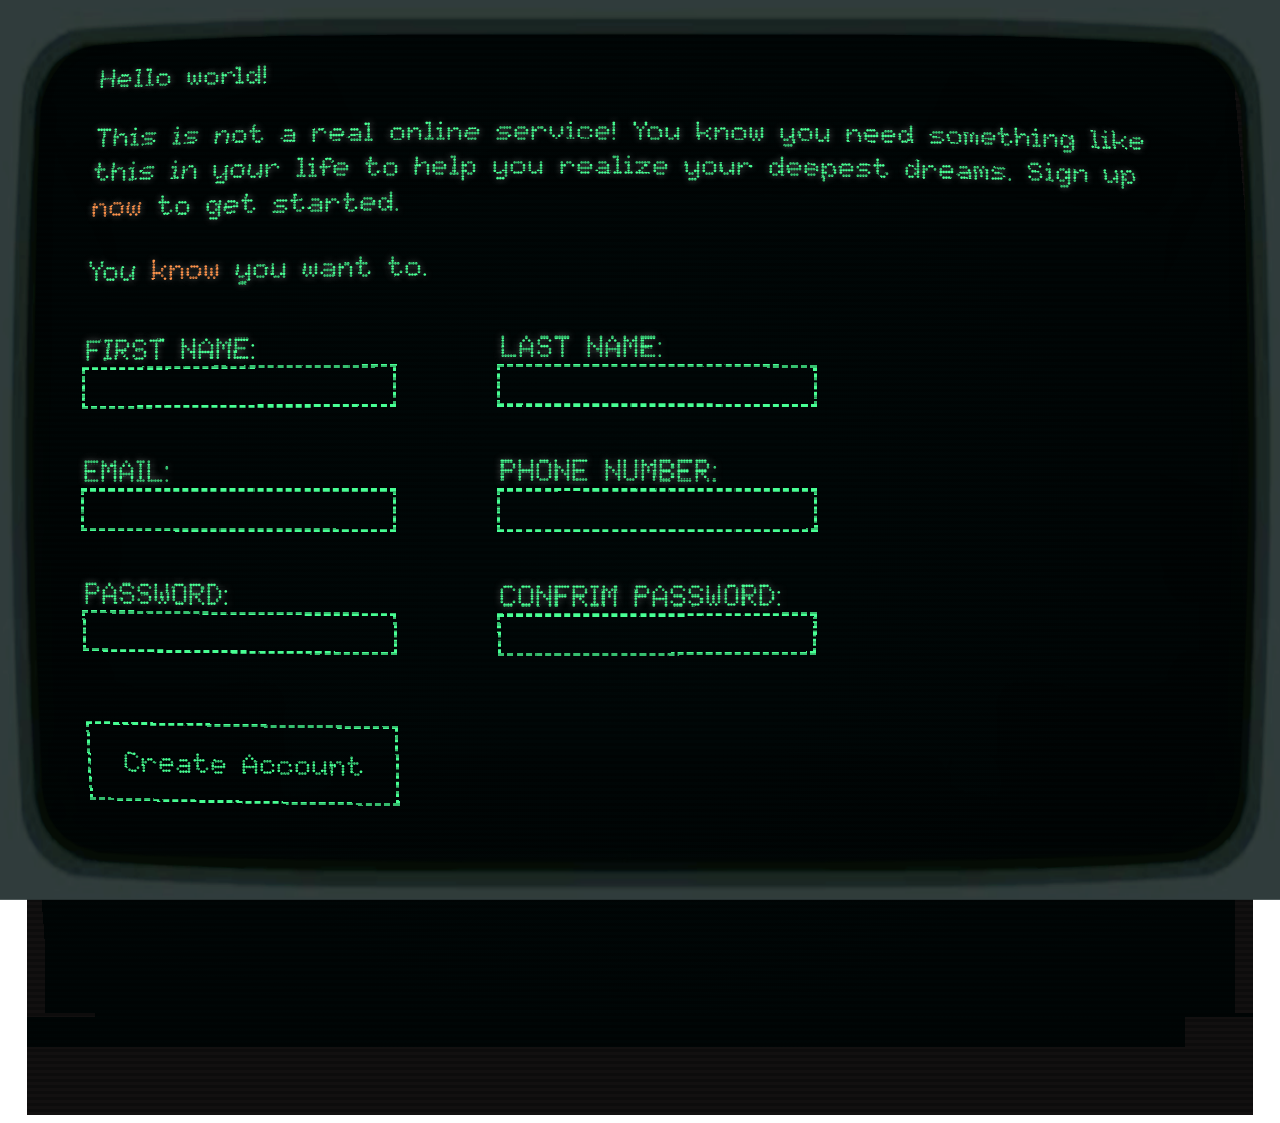
<file: index.html>
<!DOCTYPE html>
<html lang="en">
<head>
  <meta charset="UTF-8">
  <meta name="viewport" content="width=device-width, initial-scale=1.0">
  <title>Sign Up</title>
  <link rel="stylesheet" href="style.css" media="all">
</head>
<body>
  
  <img class="bezel" src="img/crt_green_mask.png">
  
  <div id="screen">
    <div id="scanline"></div>
    <div id="content" class="background" style="height: 89vh; filter: url(#SphereMapTest);">
      <div style="display: none; position: absolute; top:-9999; z-index:0; visibility: hidden;">
        <svg xmlns="" xmlns:xlink="" id="svg-root" width="381" height="166" z-index="-1">
            <defs>
              <filter id="SphereMapTest" filterUnits="objectBoundingBox" x="-0.44" y="-1.44" width="1.75" height="3.75">
                <feImage result="Map" xlink:href="/sphere_wide_1.png" /> <!--svg filter map magic i dont really understand-->
                <feDisplacementMap in="SourceGraphic" in2="map" scale="100" xChannelSelector="R" yChannelSelector="G" />
              </filter>  
            </defs>
        </svg>
      </div>
      
      <div class="scan-wave"></div>
      <div class="container">
        Hello world!
        <p>
          This is not a real online service! You know you need something like this in your life to help you realize your deepest dreams. Sign up <span style="color:#ff944c; animation: pulsate-orng 0.11s ease-in-out infinite alternate">now</span> to get started.
        </p>
        <p>
          You <span style="color:#ff944c; animation: pulsate-orng 0.11s ease-in-out infinite alternate">know</span> you want to.
        </p>
        
        <form action="" method="post">
          <div class="former">
            <div class="formerer">
              <label for="first_name">FIRST NAME:</label>
              <input type="text" id="first_name">
            </div>
            <div class="formerer">
              <label for="last_name">LAST NAME:</label>
              <input type="text" id="last_name">
            </div>        
          </div>        
          <div class="former">
            <div class="formerer">
              <label for="email">EMAIL:</label>
              <input type="text" id="email" oninvalid="this.setCustomValidity(' ')" oninput="setCustomValidity('')" required> <!--hide default browser text since it cant be styled -->
              <span class="popuptext notshow" id="invalid-email">^EMAIL IS REQUIRED</span>
            </div>
            <div class="formerer">
              <label for="phone_num">PHONE NUMBER:</label>
              <input type="text" id="phone_num">
            </div>
          </div>
          <div class="former">
            <div class="formerer">
              <label for="password">PASSWORD:</label>
              <input type="password" id="password" oninvalid="this.setCustomValidity(' ')" oninput="setCustomValidity('')" required>
              <span class="popuptext notshow" id="invalid-pw">^PASSWORD IS REQUIRED</span>
            </div>
            <div class="formerer">
              <label for="password_confirm">CONFRIM PASSWORD:</label>
              <input type="password" id="password_confirm">
              <span class="popuptext notshow" id="invalid-pwcfm">^PASSWORD DOES NOT MATCH</span>
            </div>
          </div>
          <div class="former">
            <button type="submit" id="submit" >Create Account</button>
          </div>
  
        </form>
        
        <p>Already have an account: Y/N? <span style="color:var(--clr-orng3); animation: pulsate-orng 0.11s ease-in-out infinite alternate"><a href="">Log in</a></span></p>
      </div>
    </div>

  </div>
  <script src="script.js"></script>
</body>
</html>
</file>
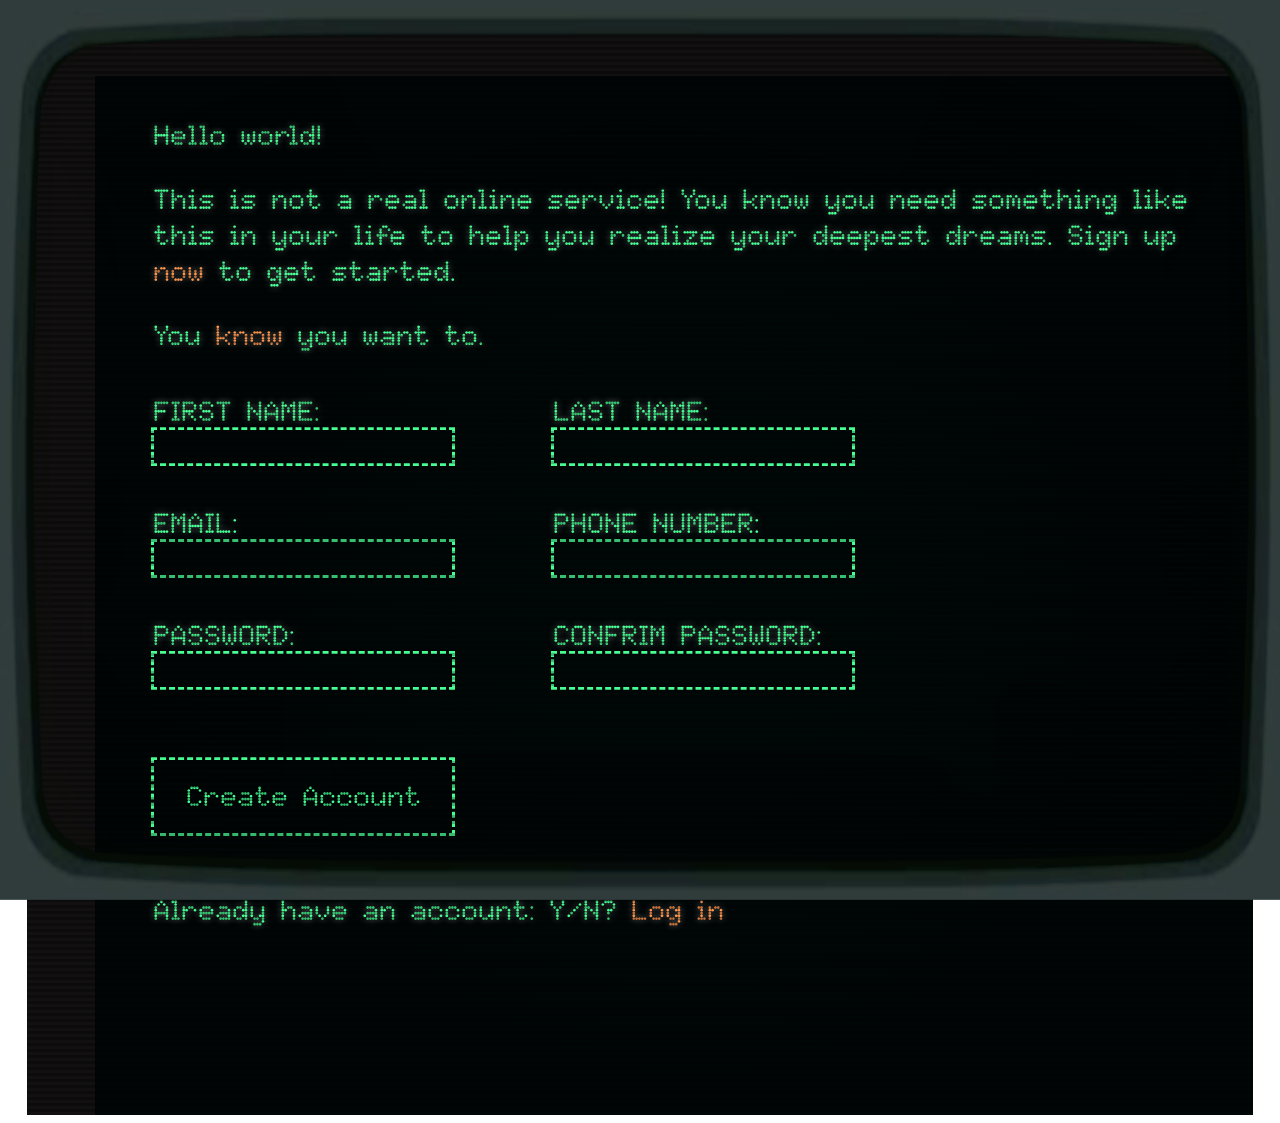
<file: form.html>
<!DOCTYPE html>
<html lang="en">
<head>
  <meta charset="UTF-8">
  <meta name="viewport" content="width=device-width, initial-scale=1.0">
  <title>Sign Up</title>
  <link rel="stylesheet" href="style/crt.css" media="all">
</head>
<body>
  
  <img class="bezel" src="img/crt_green_mask.png">
  
  <div id="screen">
    <div id="scanline"></div>
    <div id="content" class="background" style="height: 89vh; filter: url(#SphereMapTest);">
      <div style="display: none; position: absolute; top:-9999; z-index:0; visibility: hidden;">
        <svg xmlns="" xmlns:xlink="" id="svg-root" width="381" height="166" z-index="-1">
            <defs>
              <filter id="SphereMapTest" filterUnits="objectBoundingBox" x="-0.44" y="-1.44" width="1.75" height="3.75">
                <feImage result="Map" xlink:href="img/sphere_wide_1.png" /> <!--svg filter map magic i dont really understand-->
                <feDisplacementMap in="SourceGraphic" in2="map" scale="100" xChannelSelector="R" yChannelSelector="G" />
              </filter>  
            </defs>
        </svg>
      </div>
      
      <div class="scan-wave"></div>
      <div class="container">
        Hello world!
        <p>
          This is not a real online service! You know you need something like this in your life to help you realize your deepest dreams. Sign up <span style="color:#ff944c; animation: pulsate-orng 0.11s ease-in-out infinite alternate">now</span> to get started.
        </p>
        <p>
          You <span style="color:#ff944c; animation: pulsate-orng 0.11s ease-in-out infinite alternate">know</span> you want to.
        </p>
        
        <form action="" method="post">
          <div class="former">
            <div class="formerer">
              <label for="first_name">FIRST NAME:</label>
              <input type="text" id="first_name">
            </div>
            <div class="formerer">
              <label for="last_name">LAST NAME:</label>
              <input type="text" id="last_name">
            </div>        
          </div>        
          <div class="former">
            <div class="formerer">
              <label for="email">EMAIL:</label>
              <input type="text" id="email" oninvalid="this.setCustomValidity(' ')" oninput="setCustomValidity('')" required> <!--hide default browser text since it cant be styled -->
              <span class="popuptext notshow" id="invalid-email">^EMAIL IS REQUIRED</span>
            </div>
            <div class="formerer">
              <label for="phone_num">PHONE NUMBER:</label>
              <input type="text" id="phone_num">
            </div>
          </div>
          <div class="former">
            <div class="formerer">
              <label for="password">PASSWORD:</label>
              <input type="password" id="password" oninvalid="this.setCustomValidity(' ')" oninput="setCustomValidity('')" required>
              <span class="popuptext notshow" id="invalid-pw">^PASSWORD IS REQUIRED</span>
            </div>
            <div class="formerer">
              <label for="password_confirm">CONFRIM PASSWORD:</label>
              <input type="password" id="password_confirm">
              <span class="popuptext notshow" id="invalid-pwcfm">^PASSWORD DOES NOT MATCH</span>
            </div>
          </div>
          <div class="former">
            <button type="submit" id="submit" >Create Account</button>
          </div>
  
        </form>
        
        <p>Already have an account: Y/N? <span style="color:var(--clr-orng3); animation: pulsate-orng 0.11s ease-in-out infinite alternate"><a href="">Log in</a></span></p>
      </div>
    </div>

  </div>
  <script src="script.js"></script>
</body>
</html>
</file>
<file: style.css>
@font-face{
  font-family: 'dotFont';
  src: url(./MatrixSansPrint-Regular.ttf);
}

:root{
	--clr-grn1: #004416;
	--clr-grn2: #00882d;
	--clr-grn3: #48ff94;

  --clr-orng1: #b23200;
  --clr-orng2: #ff4800;
  --clr-orng3: #ff944c;
}

@keyframes pulsate-grn {
  100% {
    text-shadow:
      0 0 4px var(--clr-grn3),
      0 0 13px var(--clr-grn3),
      0 0 20px var(--clr-grn2),
      0 0 30px var(--clr-grn2),
			0 0 40px var(--clr-grn3),
      0 0 40px var(--clr-grn2),
      0 0 50px var(--clr-grn2);
  }
 0% {
    text-shadow:
      0 0 4px var(--clr-grn3),
      0 0 11px var(--clr-grn3),
      0 0 18px var(--clr-grn2),
      0 0 26px var(--clr-grn2),
			0 0 36px var(--clr-grn3),
      0 0 44px var(--clr-grn2);
  }
}
@keyframes pulsate-orng {
  100% {
    text-shadow:
      0 0 4px var(--clr-orng3),
      0 0 13px var(--clr-orng3),
      0 0 20px var(--clr-orng2),
      0 0 30px var(--clr-orng2),
      0 0 40px var(--clr-orng3),
			0 0 40px var(--clr-orng2),
      0 0 50px var(--clr-orng2);
  }
 0% {
    text-shadow:
      0 0 4px var(--clr-orng3),
      0 0 11px var(--clr-orng3),
      0 0 18px var(--clr-orng2),
      0 0 26px var(--clr-orng2),
			0 0 36px var(--clr-orng2),
      0 0 44px var(--clr-orng2);
  }
}
@keyframes pulsate-grn-Bord {
  100% {
    box-shadow:
			inset 0 0 3px var(--clr-grn3), 0 0 3px var(--clr-grn3),
      inset 0 0 13px var(--clr-grn3), 0 0 13px var(--clr-grn3),
      inset 0 0 20px var(--clr-grn1), 0 0 20px var(--clr-grn1),
      inset 0 0 20px var(--clr-grn1), 0 0 20px var(--clr-grn1),
			inset 0 0 30px var(--clr-grn1), 0 0 30px var(--clr-grn1),
      inset 0 0 40px var(--clr-grn1), 0 0 40px var(--clr-grn1);
  }
 0% {
    box-shadow:
      inset 0 0 3px var(--clr-grn3), 0 0 3px var(--clr-grn3),
      inset 0 0 11px var(--clr-grn3), 0 0 11px var(--clr-grn3),
      inset 0 0 18px var(--clr-grn1), 0 0 18px var(--clr-grn1),
      inset 0 0 16px var(--clr-grn1), 0 0 16px var(--clr-grn1),
			inset 0 0 26px var(--clr-grn1), 0 0 26px var(--clr-grn1),
      inset 0 0 34px var(--clr-grn1), 0 0 34px var(--clr-grn1);
  }
}
@keyframes pulsate-orng-Bord {
  100% {
    box-shadow:
			inset 0 0 3px var(--clr-orng3), 0 0 3px var(--clr-orng3),
      inset 0 0 13px var(--clr-orng3), 0 0 13px var(--clr-orng3),
      inset 0 0 20px var(--clr-orng1), 0 0 20px var(--clr-orng1),
      inset 0 0 20px var(--clr-orng1), 0 0 20px var(--clr-orng1),
			inset 0 0 30px var(--clr-orng1), 0 0 30px var(--clr-orng1),
      inset 0 0 40px var(--clr-orng1), 0 0 40px var(--clr-orng1);
  }
 0% {
    box-shadow:
      inset 0 0 3px var(--clr-orng3), 0 0 3px var(--clr-orng3),
      inset 0 0 11px var(--clr-orng3), 0 0 11px var(--clr-orng3),
      inset 0 0 18px var(--clr-orng1), 0 0 18px var(--clr-orng1),
      inset 0 0 16px var(--clr-orng1), 0 0 16px var(--clr-orng1),
			inset 0 0 26px var(--clr-orng1), 0 0 26px var(--clr-orng1),
      inset 0 0 34px var(--clr-orng1), 0 0 34px var(--clr-orng1);
  }
}
.bezel {
  pointer-events: none;
  overflow: hidden;
  z-index: 9001;
  position: fixed;
  top: 0;
  right: 0;
  bottom: 0;
  left: 0;
  width: 100%;
  height: 100%;
}

a{
  color: inherit;
  text-decoration: none;
  padding-bottom: 1em; /*counter balance the -margin so its still in the same spot*/
  margin-bottom: -1em; /*increase hyperlin hitbox size since its display doesnt match the real location from svg map distortion*/
  pointer-events: auto;
}
body{
	overflow: hidden;
  font-family: 'dotFont';
	font-weight:normal;
	font-style:normal;
	color: var(--clr-grn2);
  caret-color: transparent;
  pointer-events: none;

}

.background {
  min-width: 110vh;
  min-height: 110vh;
  background-color: black;
  background-image: radial-gradient(200% 250% at center, rgba(0, 10, 10, 0.75), black 100%);
  background-clip: padding-box;
  color: var(--clr-grn3);
  margin: 2vh;
  overflow: hidden;
  padding: 4.5vh;
  font-size: 28px;
  text-shadow: 0 0 6px #707070;
  animation: pulsate-grn 0.11s ease-in-out infinite alternate;  
}

.background::after {
  content: "";
  display: block;
  position: fixed;
  top: 0;
  left: 0;
  bottom: 0;
  right: 0;
  background-size: 100% 3px, 2px 100%;

  z-index: 2;
  pointer-events: none;
}
.scan-wave {
  width: 100%;
  height: 100px;
  z-index: 8;
  left: 0px;
  right: 0px;
  background: linear-gradient(
      0deg,
      rgba(0, 0, 0, 0) 0%,
      rgba(255, 255, 255, 0.2) 10%,
      rgba(0, 0, 0, 0.1) 100%
  );
  opacity: 0.1;
  position: absolute;
  bottom: 100%;
  animation: scan-wave 9s linear infinite;
  pointer-events: none;	
}

@keyframes scan-wave {
  0% {
      bottom: 100%;
  }
  80% {
      bottom: 100%;
  }
  100% {
      bottom: 0%;
  }
}

#screen {
  position: relative;
  background: rgba(18, 16, 16, 1);
  margin: auto;
  width: 97%;
  overflow: hidden;
}

#scanline:before {
  content: "";
  display: block;
  position: absolute;
  top: 0;
  left: 0;
  bottom: 0;
  right: 0;
  background: linear-gradient(
      to bottom,
      rgba(18, 16, 16, 0) 50%,
      rgba(0, 0, 0, 0.25) 50%
  );
  background-size: 100% 6px; /*this controls the thicc*/
  z-index: 9000;
  pointer-events: none;
}
.container{
  margin: 0 2vh;
}
button {
	font-family: 'dotFont';
	height: 75px;
	width: 300px;
	font-size: 28px;
	cursor: pointer;
	color: var(--clr-grn3);
	background-color: transparent;
	outline: dashed var(--clr-grn3);
	outline-offset: -1px;
	border: none;
	animation: pulsate-grn 0.11s ease-in-out infinite alternate, pulsate-grn-Bord 0.11s ease-in-out infinite alternate;
  pointer-events: auto;
}

button:hover{
background:var(--clr-grn3);
}

input[type=text],[type=password] {
	padding: 5px;
  font-family: inherit;
  font-size: inherit;
	height: 35px;
	width: 300px;
	color: var(--clr-grn3);
  background-color: transparent;
	outline: dashed var(--clr-grn3);
	outline-offset: -1px;
	border: none;
  box-sizing: border-box; 
}
input:not(:focus){
  animation: pulsate-grn 0.11s ease-in-out infinite alternate, pulsate-grn-Bord 0.11s ease-in-out infinite alternate;
}
input:focus {
  color: var(--clr-orng3);
  outline: dashed var(--clr-orng3);
  
  animation: pulsate-orng 0.11s ease-in-out infinite alternate, pulsate-orng-Bord 0.11s ease-in-out infinite alternate;
}
form{
  pointer-events: auto;
}
.former{
	margin-top: 40px;  
  display: flex;
  width: 600px;
  align-items: center;
}
.former button{
  margin-top: 30px;
  margin-bottom: 30px;
}
.formerer{
  margin-right: 100px;
  position: relative;
}

.popuptext {
  visibility: hidden;
  width: 200vh;
  top: 78px;
  left: 218px;
  position: absolute;
  z-index: 900;
  color: var(--clr-orng2);
  animation: pulsate-orng 0.11s ease-in-out infinite alternate;
}

.show {
  visibility: visible!important;
}
</file>
<file: style/crt.css>
@font-face{
  font-family: 'dotFont';
  src: url(/style/MatrixSansPrint-Regular.ttf);
}

:root{
	--clr-grn1: #004416;
	--clr-grn2: #00882d;
	--clr-grn3: #48ff94;

  --clr-orng1: #b23200;
  --clr-orng2: #ff4800;
  --clr-orng3: #ff944c;
}

@keyframes pulsate-grn {
  100% {
    text-shadow:
      0 0 4px var(--clr-grn3),
      0 0 13px var(--clr-grn3),
      0 0 20px var(--clr-grn2),
      0 0 30px var(--clr-grn2),
			0 0 40px var(--clr-grn3),
      0 0 40px var(--clr-grn2),
      0 0 50px var(--clr-grn2);
  }
 0% {
    text-shadow:
      0 0 4px var(--clr-grn3),
      0 0 11px var(--clr-grn3),
      0 0 18px var(--clr-grn2),
      0 0 26px var(--clr-grn2),
			0 0 36px var(--clr-grn3),
      0 0 44px var(--clr-grn2);
  }
}
@keyframes pulsate-orng {
  100% {
    text-shadow:
      0 0 4px var(--clr-orng3),
      0 0 13px var(--clr-orng3),
      0 0 20px var(--clr-orng2),
      0 0 30px var(--clr-orng2),
      0 0 40px var(--clr-orng3),
			0 0 40px var(--clr-orng2),
      0 0 50px var(--clr-orng2);
  }
 0% {
    text-shadow:
      0 0 4px var(--clr-orng3),
      0 0 11px var(--clr-orng3),
      0 0 18px var(--clr-orng2),
      0 0 26px var(--clr-orng2),
			0 0 36px var(--clr-orng2),
      0 0 44px var(--clr-orng2);
  }
}
@keyframes pulsate-grn-Bord {
  100% {
    box-shadow:
			inset 0 0 3px var(--clr-grn3), 0 0 3px var(--clr-grn3),
      inset 0 0 13px var(--clr-grn3), 0 0 13px var(--clr-grn3),
      inset 0 0 20px var(--clr-grn1), 0 0 20px var(--clr-grn1),
      inset 0 0 20px var(--clr-grn1), 0 0 20px var(--clr-grn1),
			inset 0 0 30px var(--clr-grn1), 0 0 30px var(--clr-grn1),
      inset 0 0 40px var(--clr-grn1), 0 0 40px var(--clr-grn1);
  }
 0% {
    box-shadow:
      inset 0 0 3px var(--clr-grn3), 0 0 3px var(--clr-grn3),
      inset 0 0 11px var(--clr-grn3), 0 0 11px var(--clr-grn3),
      inset 0 0 18px var(--clr-grn1), 0 0 18px var(--clr-grn1),
      inset 0 0 16px var(--clr-grn1), 0 0 16px var(--clr-grn1),
			inset 0 0 26px var(--clr-grn1), 0 0 26px var(--clr-grn1),
      inset 0 0 34px var(--clr-grn1), 0 0 34px var(--clr-grn1);
  }
}
@keyframes pulsate-orng-Bord {
  100% {
    box-shadow:
			inset 0 0 3px var(--clr-orng3), 0 0 3px var(--clr-orng3),
      inset 0 0 13px var(--clr-orng3), 0 0 13px var(--clr-orng3),
      inset 0 0 20px var(--clr-orng1), 0 0 20px var(--clr-orng1),
      inset 0 0 20px var(--clr-orng1), 0 0 20px var(--clr-orng1),
			inset 0 0 30px var(--clr-orng1), 0 0 30px var(--clr-orng1),
      inset 0 0 40px var(--clr-orng1), 0 0 40px var(--clr-orng1);
  }
 0% {
    box-shadow:
      inset 0 0 3px var(--clr-orng3), 0 0 3px var(--clr-orng3),
      inset 0 0 11px var(--clr-orng3), 0 0 11px var(--clr-orng3),
      inset 0 0 18px var(--clr-orng1), 0 0 18px var(--clr-orng1),
      inset 0 0 16px var(--clr-orng1), 0 0 16px var(--clr-orng1),
			inset 0 0 26px var(--clr-orng1), 0 0 26px var(--clr-orng1),
      inset 0 0 34px var(--clr-orng1), 0 0 34px var(--clr-orng1);
  }
}
.bezel {
  pointer-events: none;
  overflow: hidden;
  z-index: 9001;
  position: fixed;
  top: 0;
  right: 0;
  bottom: 0;
  left: 0;
  width: 100%;
  height: 100%;
}

a{
  color: inherit;
  text-decoration: none;
  padding-bottom: 1em; /*counter balance the -margin so its still in the same spot*/
  margin-bottom: -1em; /*increase hyperlin hitbox size since its display doesnt match the real location from svg map distortion*/
  pointer-events: auto;
}
body{
	overflow: hidden;
  font-family: 'dotFont';
	font-weight:normal;
	font-style:normal;
	color: var(--clr-grn2);
  caret-color: transparent;
  pointer-events: none;

}

.background {
  min-width: 110vh;
  min-height: 110vh;
  background-color: black;
  background-image: radial-gradient(200% 250% at center, rgba(0, 10, 10, 0.75), black 100%);
  background-clip: padding-box;
  color: var(--clr-grn3);
  margin: 2vh;
  overflow: hidden;
  padding: 4.5vh;
  font-size: 28px;
  text-shadow: 0 0 6px #707070;
  animation: pulsate-grn 0.11s ease-in-out infinite alternate;  
}

.background::after {
  content: "";
  display: block;
  position: fixed;
  top: 0;
  left: 0;
  bottom: 0;
  right: 0;
  background-size: 100% 3px, 2px 100%;

  z-index: 2;
  pointer-events: none;
}
.scan-wave {
  width: 100%;
  height: 100px;
  z-index: 8;
  left: 0px;
  right: 0px;
  background: linear-gradient(
      0deg,
      rgba(0, 0, 0, 0) 0%,
      rgba(255, 255, 255, 0.2) 10%,
      rgba(0, 0, 0, 0.1) 100%
  );
  opacity: 0.1;
  position: absolute;
  bottom: 100%;
  animation: scan-wave 9s linear infinite;
  pointer-events: none;	
}

@keyframes scan-wave {
  0% {
      bottom: 100%;
  }
  80% {
      bottom: 100%;
  }
  100% {
      bottom: 0%;
  }
}

#screen {
  position: relative;
  background: rgba(18, 16, 16, 1);
  margin: auto;
  width: 97%;
  overflow: hidden;
}

#scanline:before {
  content: "";
  display: block;
  position: absolute;
  top: 0;
  left: 0;
  bottom: 0;
  right: 0;
  background: linear-gradient(
      to bottom,
      rgba(18, 16, 16, 0) 50%,
      rgba(0, 0, 0, 0.25) 50%
  );
  background-size: 100% 6px; /*this controls the thicc*/
  z-index: 9000;
  pointer-events: none;
}
.container{
  margin: 0 2vh;
}
button {
	font-family: 'dotFont';
	height: 75px;
	width: 300px;
	font-size: 28px;
	cursor: pointer;
	color: var(--clr-grn3);
	background-color: transparent;
	outline: dashed var(--clr-grn3);
	outline-offset: -1px;
	border: none;
	animation: pulsate-grn 0.11s ease-in-out infinite alternate, pulsate-grn-Bord 0.11s ease-in-out infinite alternate;
  pointer-events: auto;
}

button:hover{
background:var(--clr-grn3);
}

input[type=text],[type=password] {
	padding: 5px;
  font-family: inherit;
  font-size: inherit;
	height: 35px;
	width: 300px;
	color: var(--clr-grn3);
  background-color: transparent;
	outline: dashed var(--clr-grn3);
	outline-offset: -1px;
	border: none;
  box-sizing: border-box; 
}
input:not(:focus){
  animation: pulsate-grn 0.11s ease-in-out infinite alternate, pulsate-grn-Bord 0.11s ease-in-out infinite alternate;
}
input:focus {
  color: var(--clr-orng3);
  outline: dashed var(--clr-orng3);
  
  animation: pulsate-orng 0.11s ease-in-out infinite alternate, pulsate-orng-Bord 0.11s ease-in-out infinite alternate;
}
form{
  pointer-events: auto;
}
.former{
	margin-top: 40px;  
  display: flex;
  width: 600px;
  align-items: center;
}
.former button{
  margin-top: 30px;
  margin-bottom: 30px;
}
.formerer{
  margin-right: 100px;
  position: relative;
}

.popuptext {
  visibility: hidden;
  width: 200vh;
  top: 78px;
  left: 218px;
  position: absolute;
  z-index: 900;
  color: var(--clr-orng2);
  animation: pulsate-orng 0.11s ease-in-out infinite alternate;
}

.show {
  visibility: visible!important;
}
</file>
